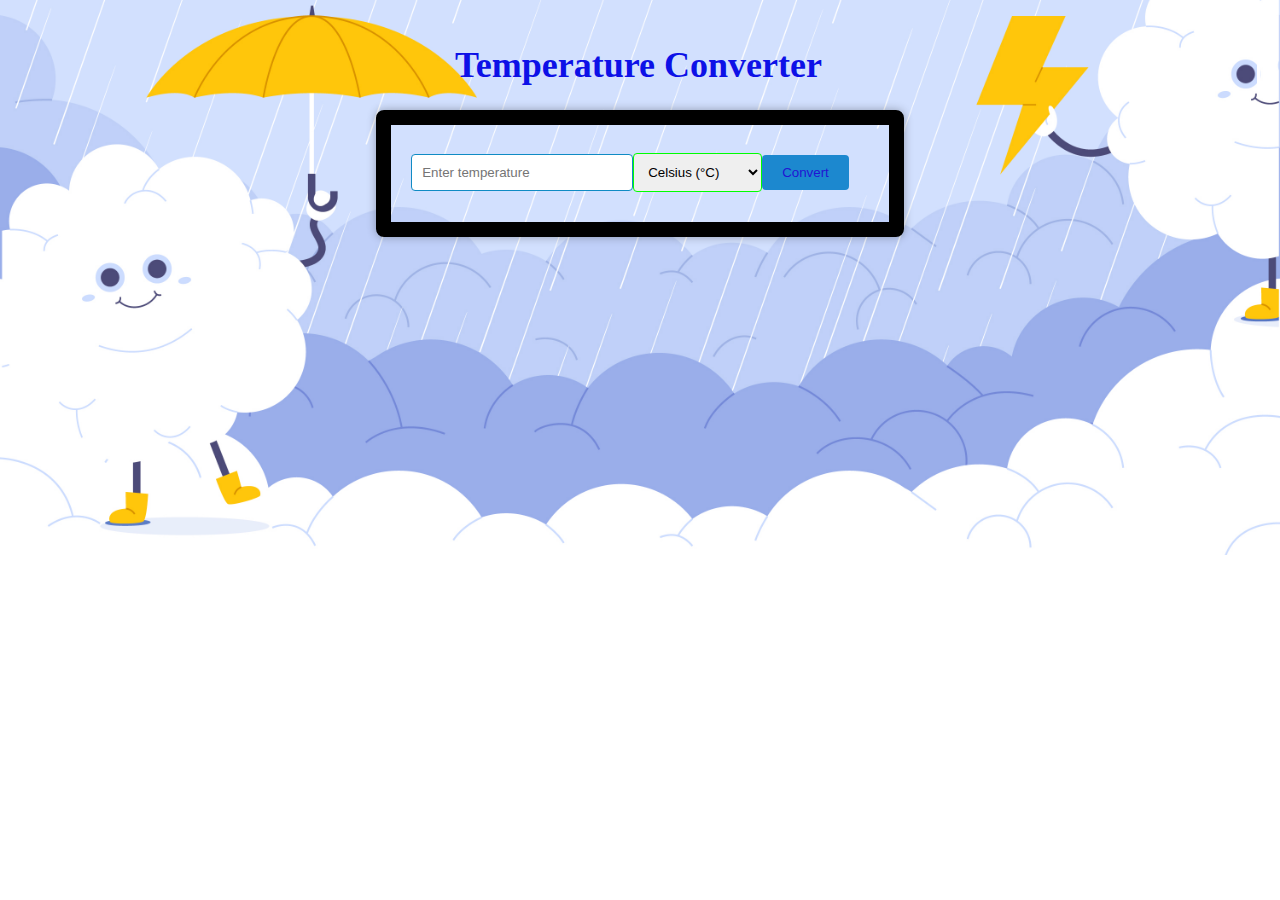
<file: TASK3/temprature_calculator/index.html>
<!DOCTYPE html>
<html>
<head>
  <title>Temperature Converter</title>
  <link rel="stylesheet" type="text/css" href="style.css">
</head>
<body>
  <h1>Temperature Converter</h1>

  <div id="converter">
    <input type="number" id="temperatureInput" placeholder="Enter temperature">
    <select id="unitSelect">
      <option value="celsius">Celsius (&deg;C)</option>
      <option value="fahrenheit">Fahrenheit(&deg;F)</option>
    </select>
    <button id="convertBtn">Convert</button>
    <div id="result"></div>
  </div>

  <script src="script.js"></script>
</body>
</html>
</file>
<file: TASK3/temprature_calculator/style.css>
body {
  margin: 0;
  padding: 20px;
  background-image: url('bg.jpg');
  background-size: cover;
  background-repeat: no-repeat;
  background-position: center;
}


h1 {
  text-align: center;
  font-size: 36px;
  color: hsl(239, 89%, 48%);
  overflow: hidden;
  white-space: nowrap;
  border-right: 3px solid #fff;
  animation: typing 2s steps(40) 2s ;
}

@keyframes typing {
  from {
    width: 0;
  }
  to {
    width: 100%;
  }
}

#converter {
  height: 50px;
  display: table;
  margin: 0 auto;
  padding: 20px;
  border-radius: 8px;
  animation: borderChaser 5s infinite;
  box-shadow: 0 0 10px rgba(0, 0, 0, 0.3);
  border: 15px solid;
}

#converter > * {
  align-items: center;
  display: table-row;
  
}

#converter > div {
  display: table-cell;
  padding: 10px;
}

#converter > div:first-child {
  font-weight: bold;
  text-align: right;
}

input[type="number"] {
  width: 200px;
  padding: 10px;
  margin-bottom: 10px;
  border: 1px solid #108bc4;
  border-radius: 4px;
}

select {
  padding: 10px;
  margin-bottom: 10px;
  border: 1px solid #00ff00;
  border-radius: 4px;
}

button {
  padding: 10px 20px;
  background-color: #1c88cf;
  color: #2114d3;
  border: none;
  border-radius: 4px;
  cursor: pointer;
  margin-top: 10px;
}

button:hover {
  background-color: #0ed5e4;
  color: #fff;
}

#result {
  margin-top: 20px;
  font-weight: bold;
  text-align: center;
  color: hsl(239, 89%, 48%);
  font-size: 18px;
  animation: fadeInOut 2s infinite;
  margin-bottom: 10px;
}

@keyframes borderChaser {
  0% {
    border-color: #ffcce7;
  }
  33% {
    border-color: #daf2dc;
  }
  66% {
    border-color: #81b7d2;
  }
  100% {
    border-color: #4d5198;
  }
}

@keyframes fadeInOut {
  0% {
    opacity: 0;
  }
  50% {
    opacity: 1;
  }
  100% {
    opacity: 0;
  }
}
</file>
